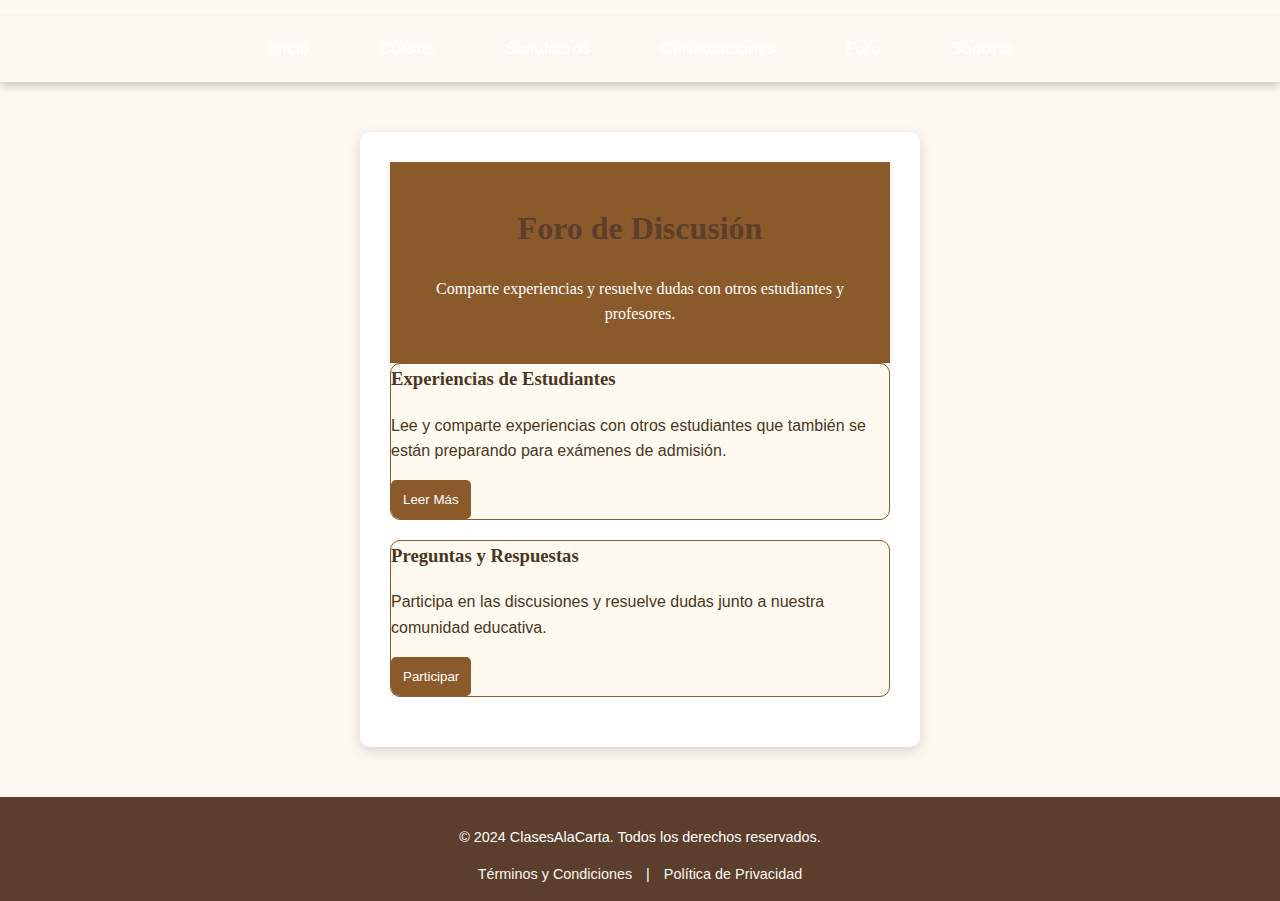
<file: frontend/foro.html>
<!DOCTYPE html>
<html lang="en">
<head>
    <meta charset="UTF-8">
    <meta name="viewport" content="width=device-width, initial-scale=1.0">
    <title>Foro - ClasesAlaCarta</title>
    <link rel="stylesheet" href="styles.css">
</head>
<body>
    
<nav>
    <ul>
        <li><a href="inicio.html">Inicio</a></li>
        <li><a href="cursos.html">Cursos</a></li>
        <li><a href="simulacros.html">Simulacros</a></li>
        <li><a href="certificaciones.html">Certificaciones</a></li>
        <li><a href="foro.html">Foro</a></li>
        <li><a href="soporte.html">Soporte</a></li>
    </ul>
</nav>

    <div class="container">
        <header>
            <h1>Foro de Discusión</h1>
            <p>Comparte experiencias y resuelve dudas con otros estudiantes y profesores.</p>
        </header>
        <div class="content">
            <section class="page-content">
                
        <div class="card">
            <h3>Experiencias de Estudiantes</h3>
            <p>Lee y comparte experiencias con otros estudiantes que también se están preparando para exámenes de admisión.</p>
            <button>Leer Más</button>
        </div>
        <div class="card">
            <h3>Preguntas y Respuestas</h3>
            <p>Participa en las discusiones y resuelve dudas junto a nuestra comunidad educativa.</p>
            <button>Participar</button>
        </div>
        
            </section>
        </div>
    </div>
    <script src="app.js"></script>

<footer>
    <p>&copy; 2024 ClasesAlaCarta. Todos los derechos reservados.</p>
    <a href="#">Términos y Condiciones</a> | <a href="#">Política de Privacidad</a>
</footer>

</body>
</html>
</file>
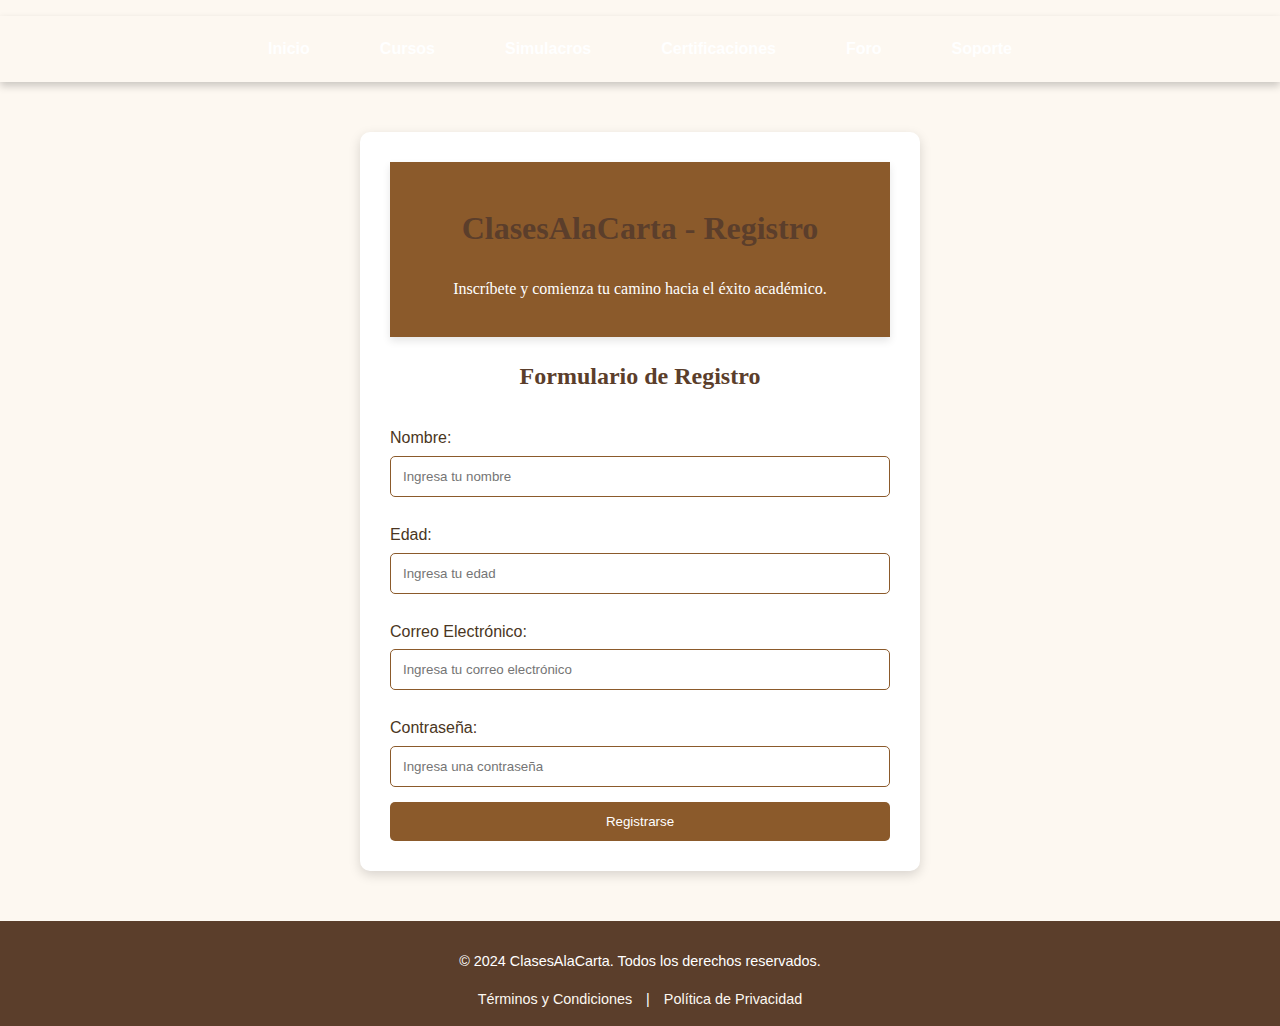
<file: frontend/inicio.html>
<!DOCTYPE html>
<html lang="en">
<head>
    <meta charset="UTF-8">
    <meta name="viewport" content="width=device-width, initial-scale=1.0">
    <title>Inicio - ClasesAlaCarta</title>
    <link rel="stylesheet" href="styles.css">
</head>
<body>
    
<nav>
    <ul>
        <li><a href="inicio.html">Inicio</a></li>
        <li><a href="cursos.html">Cursos</a></li>
        <li><a href="simulacros.html">Simulacros</a></li>
        <li><a href="certificaciones.html">Certificaciones</a></li>
        <li><a href="foro.html">Foro</a></li>
        <li><a href="soporte.html">Soporte</a></li>
    </ul>
</nav>

    <div class="container">
        <header>
            <h1>ClasesAlaCarta - Registro</h1>
            <p>Inscríbete y comienza tu camino hacia el éxito académico.</p>
        </header>
        <div class="content">
            <section class="page-content">
                
        <section class="signup-form">
            <h2>Formulario de Registro</h2>
            <form>
                <label for="name">Nombre:</label>
                <input type="text" name="name" placeholder="Ingresa tu nombre">
                
                <label for="age">Edad:</label>
                <input type="number" name="age" placeholder="Ingresa tu edad">
                
                <label for="email">Correo Electrónico:</label>
                <input type="email" name="email" placeholder="Ingresa tu correo electrónico">
                
                <label for="password">Contraseña:</label>
                <input type="password" name="password" placeholder="Ingresa una contraseña">
                
                <button type="submit">Registrarse</button>
            </form>
        </section>
        
            </section>
        </div>
    </div>
    <script src="app.js"></script>

<footer>
    <p>&copy; 2024 ClasesAlaCarta. Todos los derechos reservados.</p>
    <a href="#">Términos y Condiciones</a> | <a href="#">Política de Privacidad</a>
</footer>

</body>
</html>
</file>
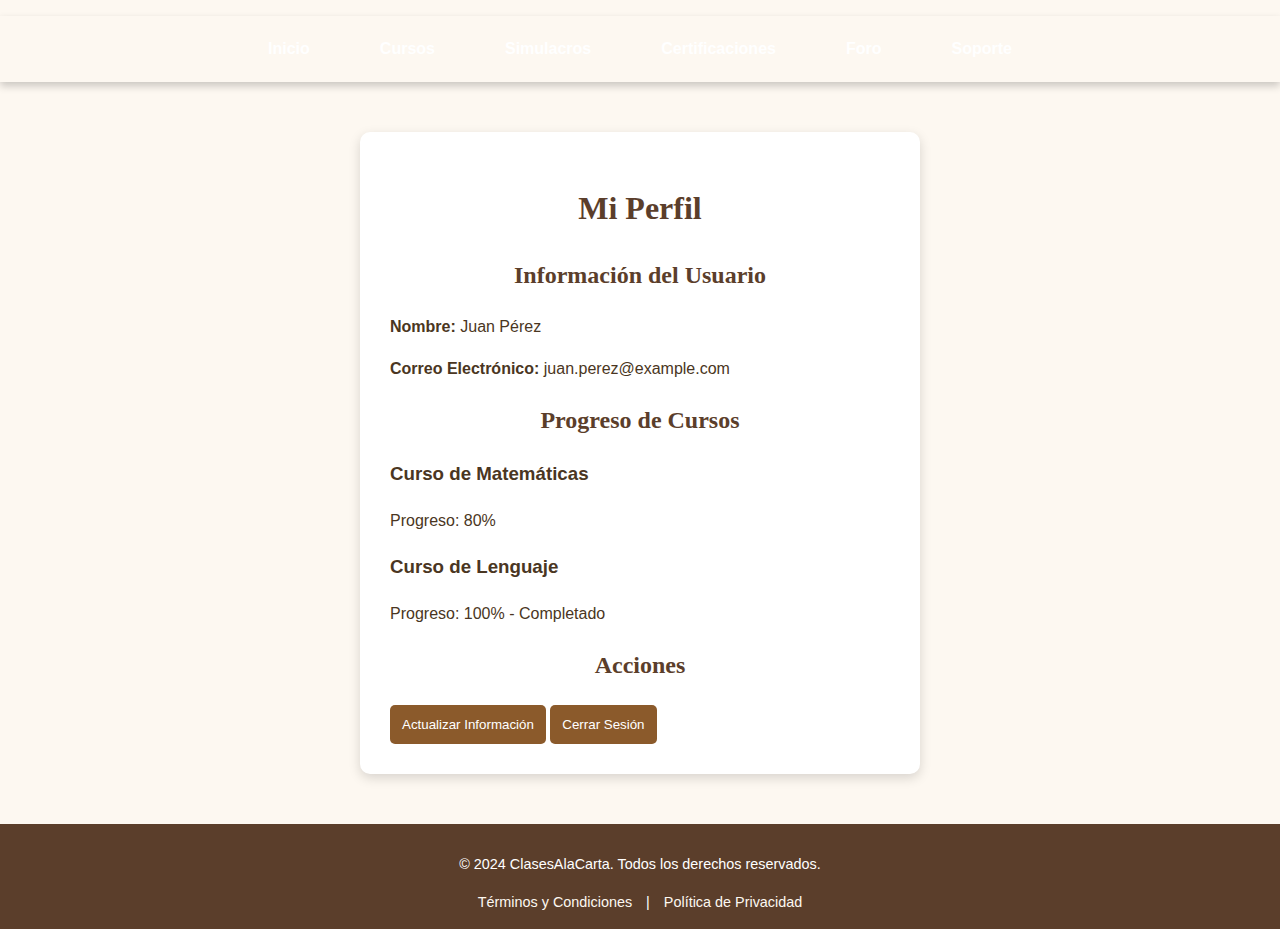
<file: frontend/perfil.html>
<!DOCTYPE html>
<html lang="en">
<head>
    <meta charset="UTF-8">
    <meta name="viewport" content="width=device-width, initial-scale=1.0">
    <title>Perfil - ClasesAlaCarta</title>
    <link rel="stylesheet" href="styles.css">
</head>
<body>
    
<nav>
    <ul>
        <li><a href="inicio.html">Inicio</a></li>
        <li><a href="cursos.html">Cursos</a></li>
        <li><a href="simulacros.html">Simulacros</a></li>
        <li><a href="certificaciones.html">Certificaciones</a></li>
        <li><a href="foro.html">Foro</a></li>
        <li><a href="soporte.html">Soporte</a></li>
    </ul>
</nav>

    <div class="container">
        <h1>Mi Perfil</h1>
        <div class="profile-info">
            <h2>Información del Usuario</h2>
            <p><strong>Nombre:</strong> Juan Pérez</p>
            <p><strong>Correo Electrónico:</strong> juan.perez@example.com</p>
        </div>
        <div class="course-progress">
            <h2>Progreso de Cursos</h2>
            <div class="progress-card">
                <h3>Curso de Matemáticas</h3>
                <p>Progreso: 80%</p>
                <div class="progress-bar">
                    <div class="progress" style="width: 80%;"></div>
                </div>
            </div>
            <div class="progress-card">
                <h3>Curso de Lenguaje</h3>
                <p>Progreso: 100% - Completado</p>
                <div class="progress-bar">
                    <div class="progress" style="width: 100%; background-color: #8b5a2b;"></div>
                </div>
            </div>
        </div>
        <div class="profile-actions">
            <h2>Acciones</h2>
            <button onclick="alert('Actualiza tu información personal')">Actualizar Información</button>
            <button onclick="alert('Cerrando sesión...')">Cerrar Sesión</button>
        </div>
    </div>
    <script src="app.js"></script>

<footer>
    <p>&copy; 2024 ClasesAlaCarta. Todos los derechos reservados.</p>
    <a href="#">Términos y Condiciones</a> | <a href="#">Política de Privacidad</a>
</footer>

</body>
</html>
</file>
<file: frontend/styles.css>
/* Global Styles */
body {
    font-family: 'Poppins', sans-serif;
    margin: 0;
    padding: 0;
    background-color: #fdf8f1;
    color: #4a3622;
    line-height: 1.6;
}

/* Header and Navbar */
header {
    background-color: #8b5a2b;
    color: white;
    text-align: center;
    padding: 20px;
    font-family: 'Georgia', serif;
    box-shadow: 0 4px 8px rgba(0, 0, 0, 0.1);
}

nav {
    background-image: url('https://img.freepik.com/fotos-premium/textura-madera-hermosa-textura-madera-muy-detallada_743855-5362.jpg');
    background-size: cover;
    box-shadow: 0 4px 8px rgba(0, 0, 0, 0.2);
}

nav ul {
    list-style-type: none;
    padding: 0;
    display: flex;
    justify-content: center;
    flex-wrap: wrap;
}

nav ul li {
    margin: 10px 15px;
}

nav ul li a {
    color: white;
    text-decoration: none;
    padding: 10px 20px;
    display: block;
    background: transparent;
    transition: background 0.3s, transform 0.3s, color 0.3s;
    border-radius: 5px;
    font-weight: bold;
}

nav ul li a:hover {
    background: rgba(139, 90, 43, 0.2);
    transform: scale(1.05);
    color: #fdf8f1;
}

/* Container and Forms */
.container {
    max-width: 500px;
    margin: 50px auto;
    padding: 30px;
    background-color: white;
    border-radius: 10px;
    box-shadow: 0 4px 12px rgba(0, 0, 0, 0.15);
}

h1, h2 {
    text-align: center;
    color: #5b3e2b;
    font-family: 'Georgia', serif;
}

form {
    display: flex;
    flex-direction: column;
}

form label {
    margin-top: 10px;
}

form input {
    padding: 12px;
    margin-top: 5px;
    margin-bottom: 15px;
    border-radius: 5px;
    border: 1px solid #8b5a2b;
}

/* Buttons */
button {
    padding: 12px;
    background-color: #8b5a2b;
    color: white;
    border: none;
    cursor: pointer;
    border-radius: 5px;
    transition: background 0.3s, transform 0.3s;
}

button:hover {
    background-color: #5b3e2b;
    transform: scale(1.05);
}

/* Cards and Course Sections */
.card {
    background-color: #fffaf0;
    border: 1px solid #8b5a2b;
    border-radius: 10px;
    overflow: hidden;
    margin-bottom: 20px;
    transition: transform 0.3s, box-shadow 0.3s;
}

.card:hover {
    transform: scale(1.03);
    box-shadow: 0 6px 12px rgba(0, 0, 0, 0.2);
}

.card img {
    width: 100%;
    height: auto;
}

.card-content {
    padding: 15px;
}

.card h3 {
    margin-top: 0;
    font-family: 'Georgia', serif;
    font-weight: bold;
    color: #4a3622;
}

/* Footer */
footer {
    background-color: #5b3e2b;
    color: white;
    text-align: center;
    padding: 15px 0;
    margin-top: 40px;
    font-size: 0.9em;
}

footer a {
    color: #fdf8f1;
    text-decoration: none;
    margin: 0 10px;
}

footer a:hover {
    text-decoration: underline;
}

/* Responsiveness */
@media (max-width: 768px) {
    nav ul {
        flex-direction: column;
        text-align: center;
    }
    .container {
        margin: 20px auto;
        padding: 20px;
    }
    .card {
        margin-bottom: 15px;
    }
}
</file>
